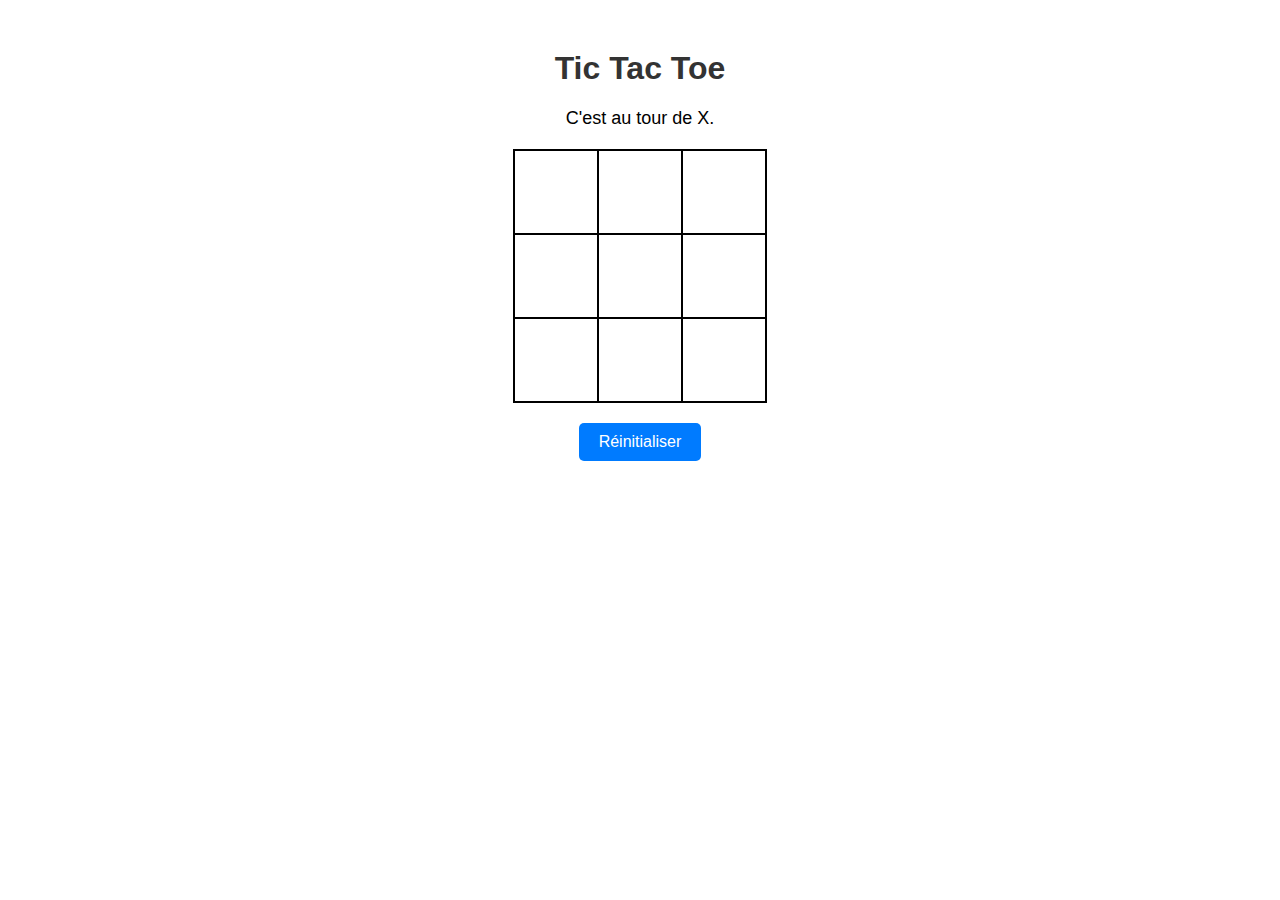
<file: jour08/job05/index.html>
<!DOCTYPE html>
<html lang="en">
  <head>
    <meta charset="UTF-8" />
    <meta name="viewport" content="width=device-width, initial-scale=1.0" />
    <title>Tic Tac Toe</title>
    <style>
      body {
        font-family: Arial, sans-serif;
        text-align: center;
        margin-top: 50px;
      }
      h1 {
        color: #333;
      }
      .status {
        font-size: 18px;
        margin-bottom: 20px;
      }
      table {
        margin: 0 auto;
        border-collapse: collapse;
      }
      td {
        width: 80px;
        height: 80px;
        text-align: center;
        vertical-align: middle;
        font-size: 36px;
        font-weight: bold;
        border: 2px solid #000;
        cursor: pointer;
      }
      td:hover {
        background-color: #f0f0f0;
      }
      td.taken {
        cursor: not-allowed;
      }
      button {
        margin-top: 20px;
        padding: 10px 20px;
        font-size: 16px;
        background-color: #007bff;
        color: white;
        border: none;
        border-radius: 5px;
        cursor: pointer;
      }
      button:hover {
        background-color: #0056b3;
      }
    </style>
  </head>
  <body>
    <h1>Tic Tac Toe</h1>
    <div class="status">
      C'est au tour de <span id="currentPlayer">X</span>.
    </div>
    <table>
      <tr>
        <td onclick="makeMove(this)"></td>
        <td onclick="makeMove(this)"></td>
        <td onclick="makeMove(this)"></td>
      </tr>
      <tr>
        <td onclick="makeMove(this)"></td>
        <td onclick="makeMove(this)"></td>
        <td onclick="makeMove(this)"></td>
      </tr>
      <tr>
        <td onclick="makeMove(this)"></td>
        <td onclick="makeMove(this)"></td>
        <td onclick="makeMove(this)"></td>
      </tr>
    </table>
    <button onclick="resetGame()">Réinitialiser</button>

    <script>
      let currentPlayer = "X";
      let gameActive = true;
      const statusDisplay = document.querySelector(".status");
      const cells = document.querySelectorAll("td");

      async function saveResults(winner) {
        const response = await fetch("/save", {
          method: "POST",
          headers: { "Content-Type": "application/json" },
          body: JSON.stringify({ winner }),
        });
        return response.ok;
      }

      function makeMove(cell) {
        if (!gameActive || cell.textContent !== "") return;
        cell.textContent = currentPlayer;
        cell.classList.add("taken");

        if (checkWin()) {
          statusDisplay.textContent = `Le joueur ${currentPlayer} a gagné !`;
          gameActive = false;
          saveResults(currentPlayer);
          return;
        }

        if (Array.from(cells).every((cell) => cell.textContent !== "")) {
          statusDisplay.textContent = "C'est un match nul !";
          saveResults("Draw");
          gameActive = false;
          return;
        }

        currentPlayer = currentPlayer === "X" ? "O" : "X";
        statusDisplay.innerHTML = `C'est au tour de <span id="currentPlayer">${currentPlayer}</span>.`;
      }

      function checkWin() {
        const winningCombinations = [
          [0, 1, 2],
          [3, 4, 5],
          [6, 7, 8],
          [0, 3, 6],
          [1, 4, 7],
          [2, 5, 8],
          [0, 4, 8],
          [2, 4, 6],
        ];
        return winningCombinations.some((combination) =>
          combination.every(
            (index) => cells[index].textContent === currentPlayer
          )
        );
      }

      function resetGame() {
        currentPlayer = "X";
        gameActive = true;
        statusDisplay.innerHTML = `C'est au tour de <span id="currentPlayer">${currentPlayer}</span>.`;
        cells.forEach((cell) => {
          cell.textContent = "";
          cell.classList.remove("taken");
        });
      }
    </script>
  </body>
</html>
</file>
